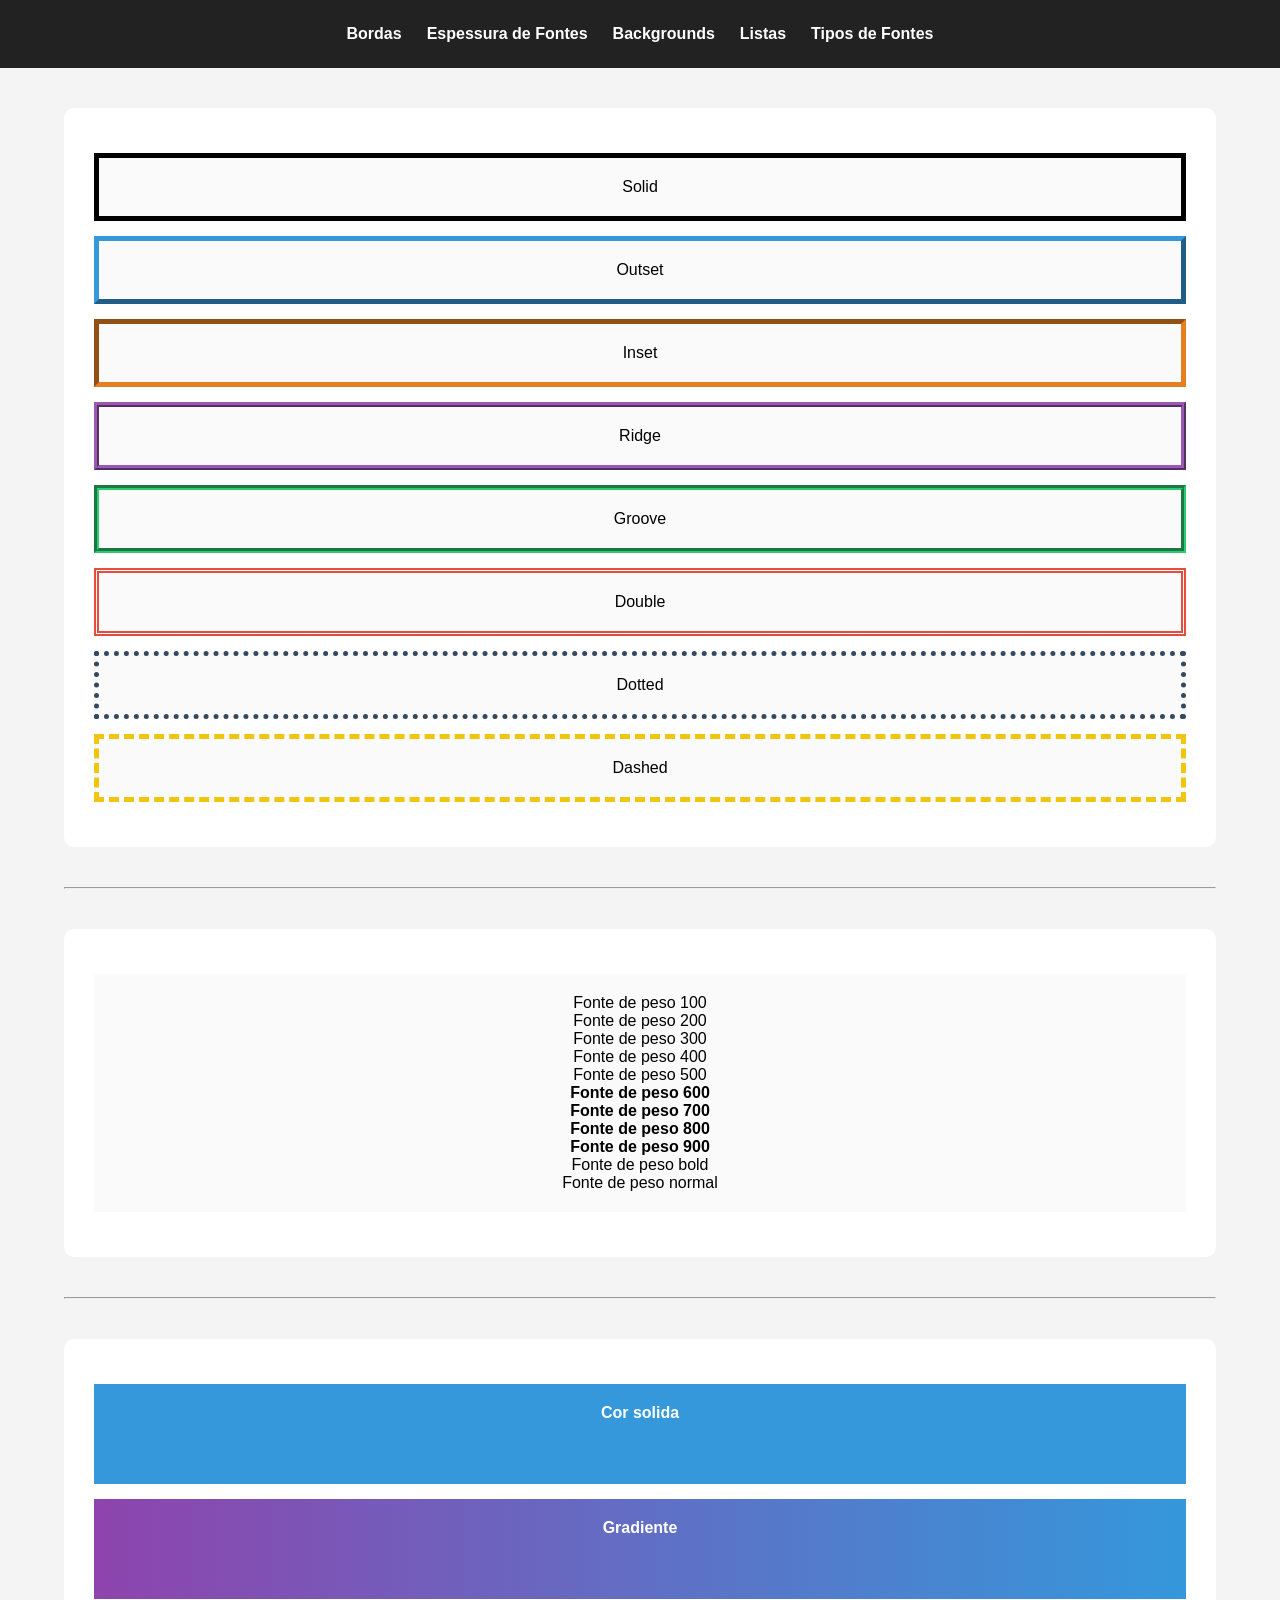
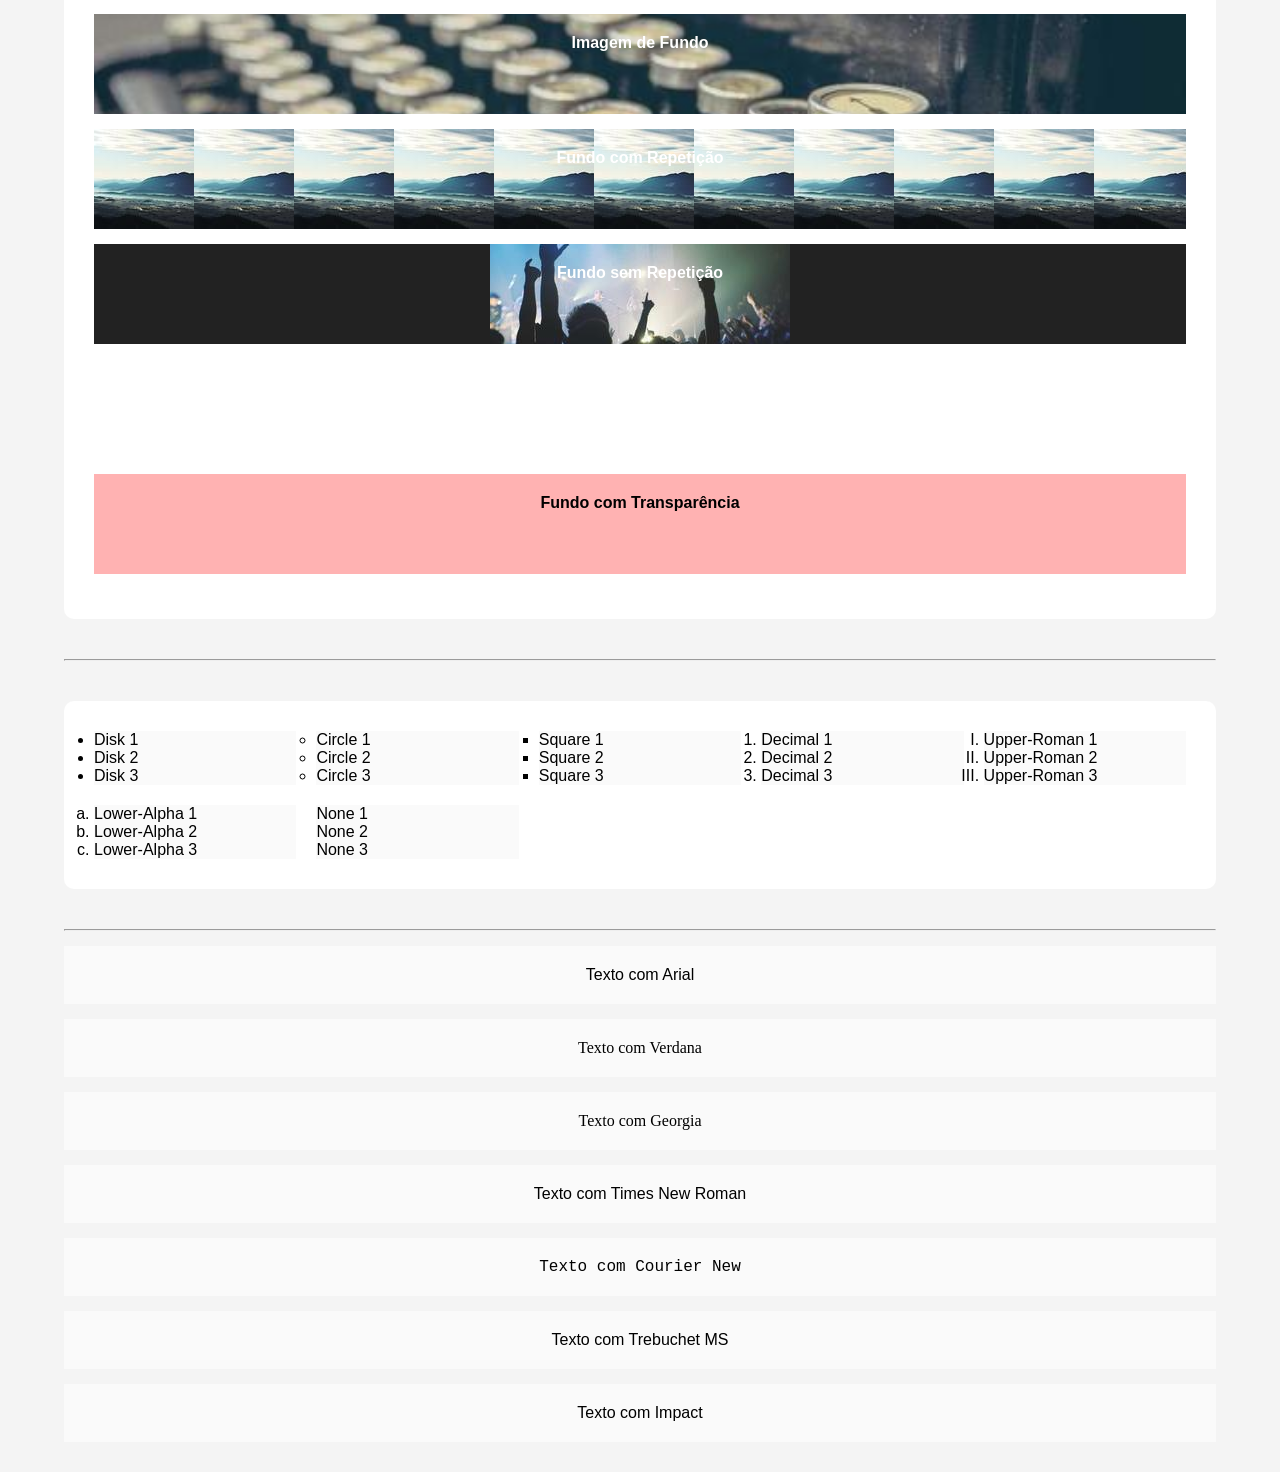
<file: atividade_final_css/index.html>
<!DOCTYPE html>
<html lang="pt-BR">
<head>
    <meta charset="UTF-8">
    <meta name="viewport" content="width=device-width, initial-scale=1.0">
    <title>Atividade final de css</title>
    <link rel="stylesheet" href="style/style.css">
</head>
    <body>
        <header>
            <nav>
                <ul>
                    <li><a href="#bordas">Bordas</a></li>
                    <li><a href="#espessura-fontes">Espessura de Fontes</a></li>
                    <li><a href="#backgrounds">Backgrounds</a></li>
                    <li><a href="#listas">Listas</a></li>
                    <li><a href="#tipos-fontes">Tipos de Fontes</a></li>
                </ul>
            </nav>
        </header>

        <main>
            <section id="bordas" class="secao bordas">
                <article>
                    <p>Solid</p>
                </article>
                <article>
                    <p>Outset</p>
                </article>
                <article>
                    <p>Inset</p>
                </article>
                <article>
                    <p>Ridge</p>
                </article>
                <article>
                    <p>Groove</p>
                </article>
                <article>
                    <p>Double</p>
                </article>
                <article>
                    <p>Dotted</p>
                </article>
                <article>
                    <p>Dashed</p>
                </article>
            </section>

            <hr>

            <section id="espessura-fontes" class="secao espessura-fontes">
               <article>
                   <p class="peso-100">Fonte de peso 100</p>
                   <p class="peso-200">Fonte de peso 200</p>
                   <p class="peso-300">Fonte de peso 300</p>
                   <p class="peso-400">Fonte de peso 400</p>
                   <p class="peso-500">Fonte de peso 500</p>
                   <p class="peso-600">Fonte de peso 600</p>
                   <p class="peso-700">Fonte de peso 700</p>
                   <p class="peso-800">Fonte de peso 800</p>
                   <p class="peso-900">Fonte de peso 900</p>
                   <p class="peso-blod">Fonte de peso bold</p>
                   <p class="peso-normal">Fonte de peso normal</p>
               </article>
            </section>

            <hr>

            <section id="backgrounds" class="secao backgrounds">
                <article>
                    <p>Cor solida</p>
                </article>
                <article>
                    <p>Gradiente</p>
                </article>
                <article>
                    <p>Imagem de Fundo</p>
                </article>
                <article>
                    <p>Fundo com Repetição</p>
                </article>
                <article>
                    <p>Fundo sem Repetição</p>
                </article>
                <article>
                    <p>Fundo Fixo</p>
                </article>
                <article>
                    <p>Fundo com Transparência</p>
                </article>
            </section>

            <hr>

            <section id="listas" class="secao listas">
                <ul>
                    <li>Disk 1</li>
                    <li>Disk 2</li>
                    <li>Disk 3</li>
                </ul>
                <ul>
                    <li>Circle 1</li>
                    <li>Circle 2</li>
                    <li>Circle 3</li>
                </ul>
                <ul>
                    <li>Square 1</li>
                    <li>Square 2</li>
                    <li>Square 3</li>
                </ul>
                <ul>
                    <li>Decimal 1</li>
                    <li>Decimal 2</li>
                    <li>Decimal 3</li>
                </ul>
                <ul>
                    <li>Upper-Roman 1</li>
                    <li>Upper-Roman 2</li>
                    <li>Upper-Roman 3</li>
                </ul>
                <ul>
                    <li>Lower-Alpha 1</li>
                    <li>Lower-Alpha 2</li>
                    <li>Lower-Alpha 3</li>
                </ul>
                <ul>
                    <li>None 1</li>
                    <li>None 2</li>
                    <li>None 3</li>
                </ul>
            </section>

            <hr>

            <section id="tipos-fontes" class="scao tipos-fontes">
                 <article>
                    <p>Texto com Arial</p>
                 </article>
                 <article>
                    <p>Texto com Verdana</p>
                 </article>
                 <article>
                    <p>Texto com Georgia</p>
                 </article>
                 <article>
                    <p>Texto com Times New Roman</p>
                 </article>
                 <article>
                    <p>Texto com Courier New</p>
                 </article>
                 <article>
                    <p>Texto com Trebuchet MS</p>
                 </article>
                 <article>
                    <p>Texto com Impact</p>
                 </article>
            </section>
        </main>
    </body>
</html>
</file>
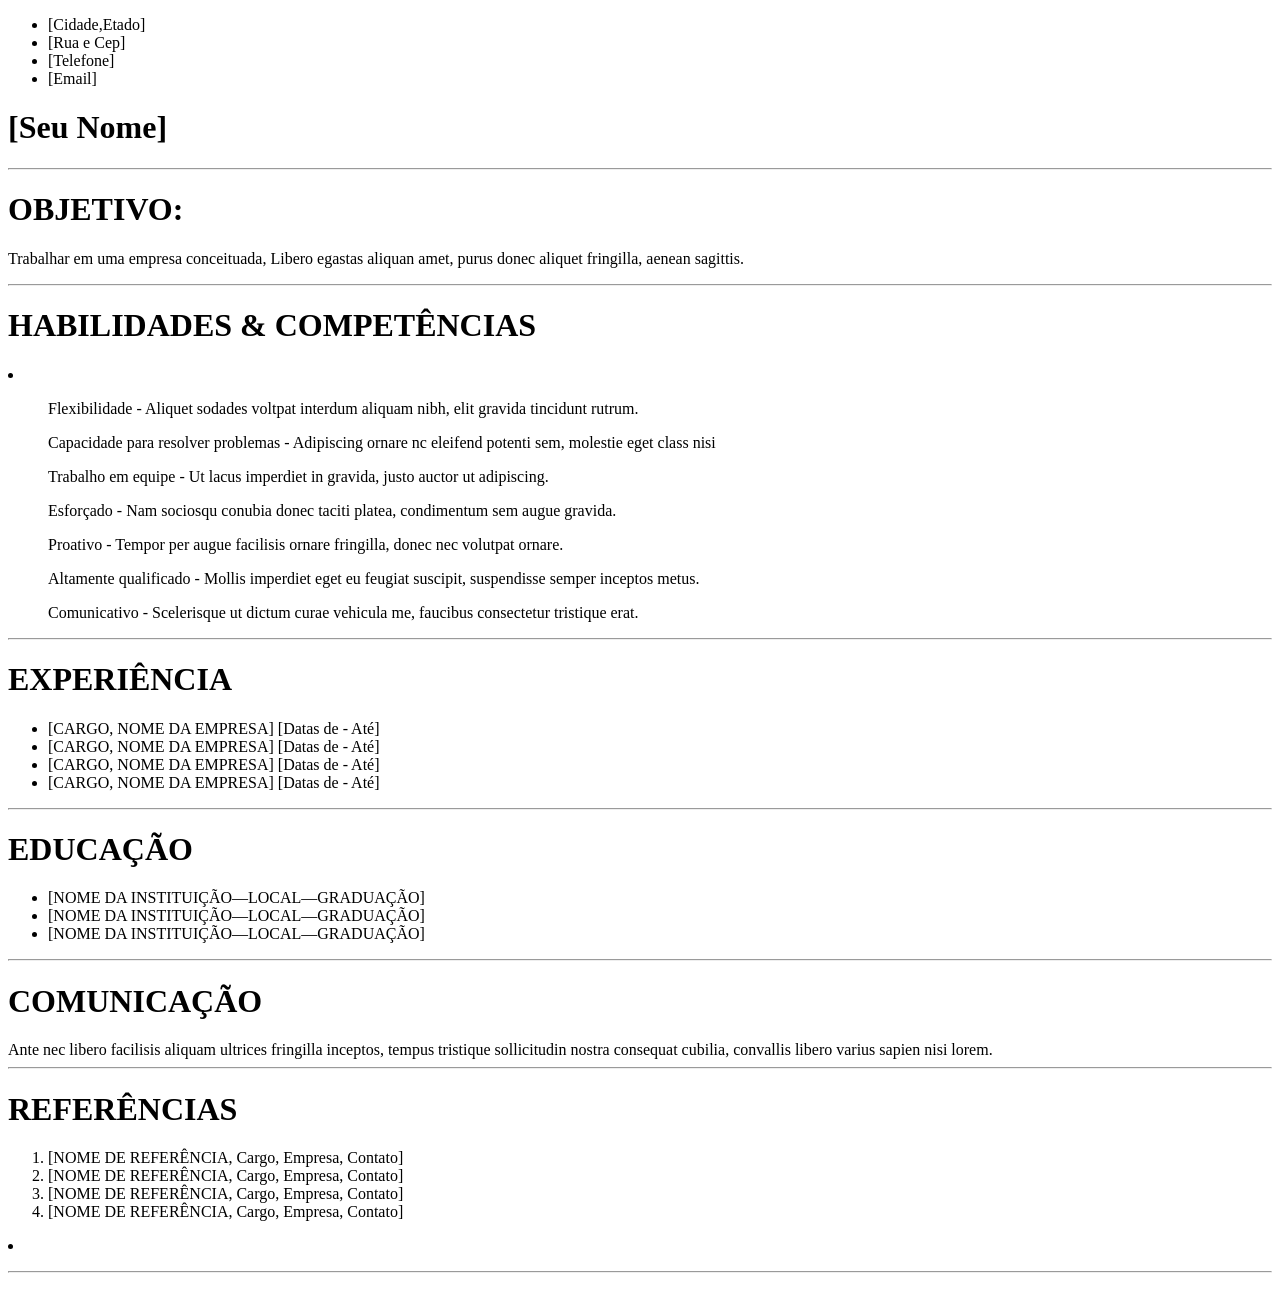
<file: curriculo_html/index.html>
<!DOCTYPE html>
<html lang="PT-BR">
    <head>
    <meta charset="utf-8"/>
    <title>Document</title>
    </head>
    <body>
    <ul>
        <li>[Cidade,Etado]</li>
        <li>[Rua e Cep]</li>
        <li>[Telefone]</li>
        <li>[Email]</li>
    </ul>

    <h1>[Seu Nome]</h1>
    <hr>

    <h1>OBJETIVO:</h1>
    <dl>Trabalhar em uma empresa conceituada, Libero egastas aliquan amet, purus donec aliquet fringilla, aenean sagittis.</dl>
    <hr>

    <h1>HABILIDADES & COMPETÊNCIAS</h1>
    <dl>
        <li>
            <ul>
                <dl>Flexibilidade - Aliquet sodades voltpat interdum aliquam nibh, elit gravida tincidunt rutrum.</dl>
                <dl>Capacidade para resolver problemas - Adipiscing ornare nc eleifend potenti sem, molestie eget class nisi</dl>
                <dl>Trabalho em equipe - Ut lacus imperdiet in gravida, justo auctor ut adipiscing.</dl>
                <dl>Esforçado - Nam sociosqu conubia donec taciti platea, condimentum sem augue gravida.</dl>
                <dl>Proativo - Tempor per augue facilisis ornare fringilla, donec nec volutpat ornare.</dl>
                <dl>Altamente qualificado - Mollis imperdiet eget eu feugiat suscipit, suspendisse semper inceptos metus.</dl>
                <dl>Comunicativo - Scelerisque ut dictum curae vehicula me, faucibus consectetur tristique erat.</dl>
            </ul>
       </li>
    </dl>
    <hr>

    <h1>EXPERIÊNCIA</h1>
    <ul>
        <li>[CARGO, NOME DA EMPRESA] [Datas de - Até]</li>
        <li>[CARGO, NOME DA EMPRESA] [Datas de - Até]</li>
        <li>[CARGO, NOME DA EMPRESA] [Datas de - Até]</li>
        <li>[CARGO, NOME DA EMPRESA] [Datas de - Até]</li>
    </ul>
    <hr>

    <h1>EDUCAÇÃO</h1>
    <ul>
        <li>[NOME DA INSTITUIÇÃO—LOCAL—GRADUAÇÃO]</li>
        <li>[NOME DA INSTITUIÇÃO—LOCAL—GRADUAÇÃO]</li>
        <li>[NOME DA INSTITUIÇÃO—LOCAL—GRADUAÇÃO]</li>
    </ul>
    <hr>

    <h1>COMUNICAÇÃO</h1>
    Ante nec libero facilisis aliquam ultrices fringilla inceptos, tempus tristique sollicitudin nostra consequat cubilia, convallis libero varius sapien nisi lorem.
    <hr>

    <h1>REFERÊNCIAS</h1>
    <ol>
        <li>[NOME DE REFERÊNCIA, Cargo, Empresa, Contato]</li>
        <li>[NOME DE REFERÊNCIA, Cargo, Empresa, Contato]</li>
        <li>[NOME DE REFERÊNCIA, Cargo, Empresa, Contato]</li>
        <li>[NOME DE REFERÊNCIA, Cargo, Empresa, Contato]</li>
    </ol>

    </body>








    <ul></ul><!-- lista não ordenada -->

    <ol></ol><!-- lista ordenada -->

    <li></li><!-- elementos da lista -->

    <p></p><!-- paragráfo -->

    <hr><!-- cria uma linha de separação -->

    <h1><!-- título principal -->

    <h2><!-- subtitulo principal -->

    <h3><!-- subtitulo de terceiro nível -->

    <h4><!-- subtitulo de quarto nível -->

    <h5><!-- subtitulo de quinto nível -->

    <h6><!-- subtitulo de menor importancia -->

    <dl><!-- lista de descrição -->

    <dt><!-- especifica o termo ou palavra que será definida na lista -->

    <dd><!-- contém a descrição, definição ou explicação do termo anterior -->
</file>
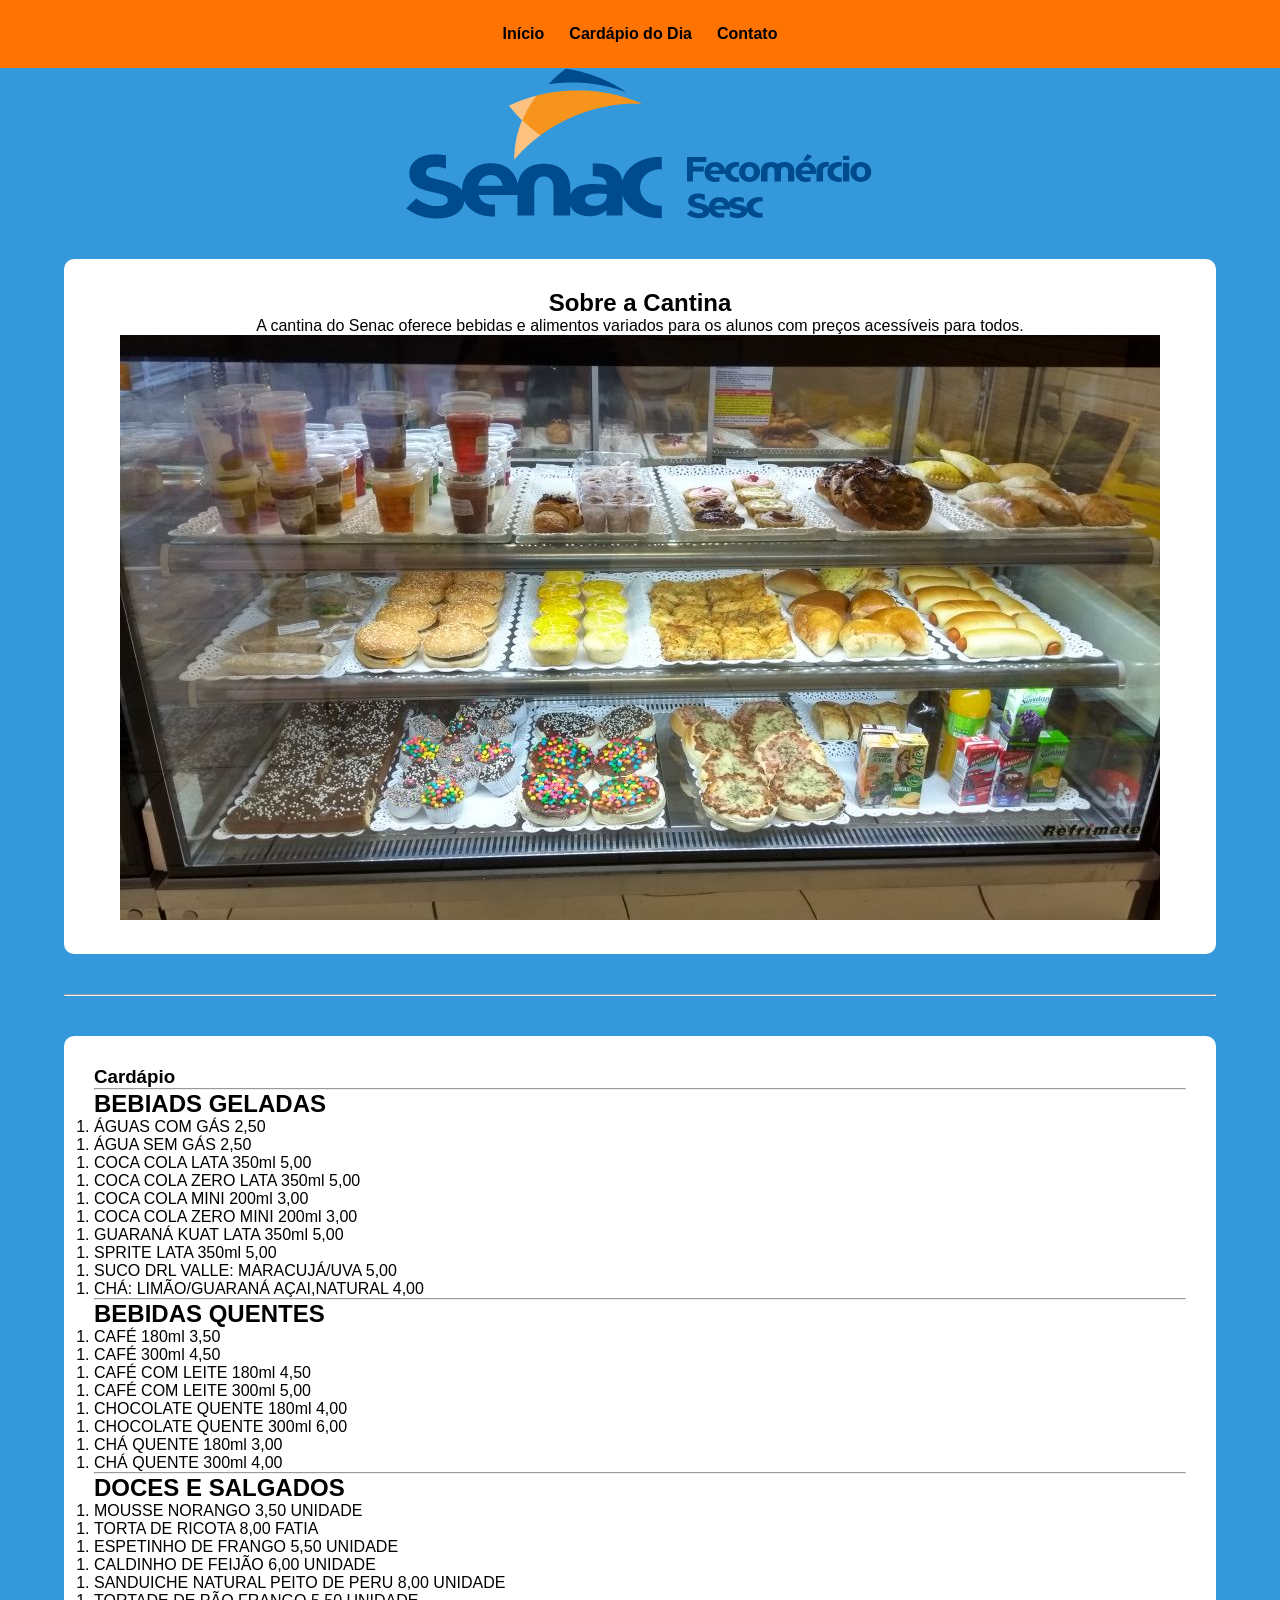
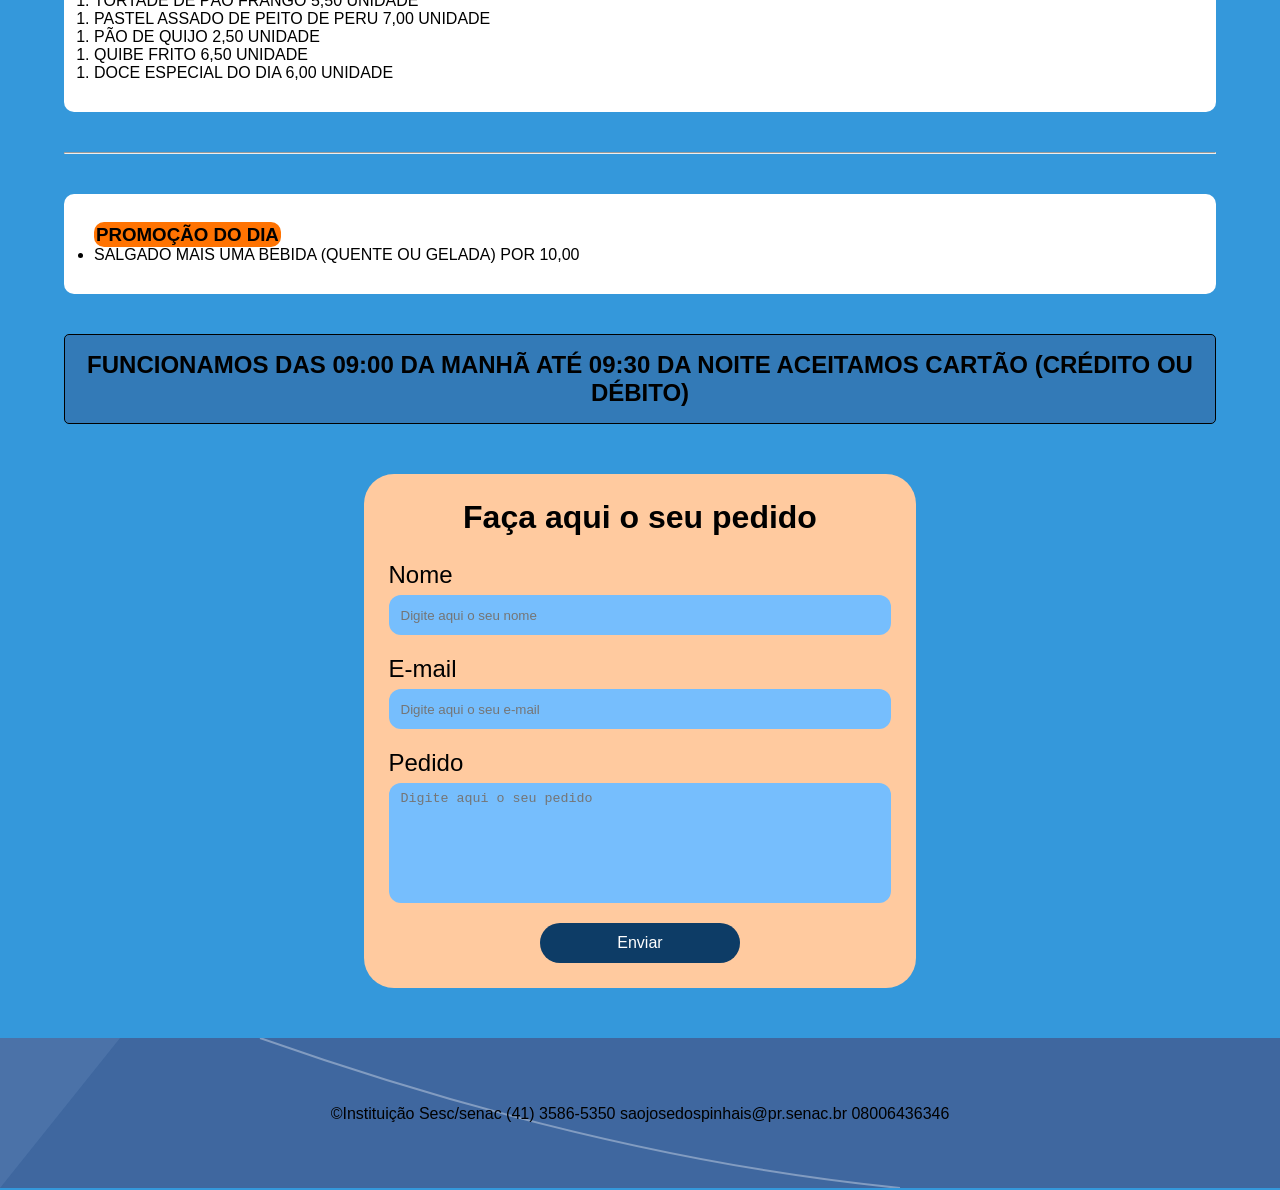
<file: vitória_projeto_cantina/index.html>
<!DOCTYPE html>
<html lang="pt-BR">
<head>
    <meta charset="UTF-8">
    <meta name="viewport" content="width=device-width, initial-scale=1.0">
    <title>Cantina Senac</title>
    <link rel="stylesheet" href="style/style.css">
</head>

    <body>
        <header>
            <nav>
               <ul>
                 <li><a href="#inicio">Início</a></li>
                 <li><a href="#cardapio do dia">Cardápio do Dia</a></li>
                 <li><a href="#contato">Contato</a></li>
               </ul>
            </nav>
        </header>

        <figure>
                <img class="imagem" src="image/imagem_senac.png" alt="imagem da logo do sesc">
            </figure>
    
        <main>
            <article class="apresentacao_cantina">
                <h1>Sobre a Cantina</h1>
                <p>A cantina do Senac oferece bebidas e alimentos variados para os alunos com preços acessíveis para todos.</p>
                <img class="cantina" src="image/comida_cantina.jpg" alt="frente da cantina">
            </article>
                <hr>

            <article class="cardapio">
            <section>
                <h1>Cardápio</h1>
                <hr>

                <h2>BEBIADS GELADAS</h2>
                <ol>
                    <li>ÁGUAS COM GÁS  2,50</li>
                </ol>
                <ol>
                    <li>ÁGUA SEM GÁS  2,50</li>
                </ol>
                <ol>
                    <li>COCA COLA LATA 350ml  5,00</li>
                </ol>
                <ol>
                    <li>COCA COLA ZERO LATA 350ml  5,00</li>
                </ol>
                <ol>
                    <li>COCA COLA MINI 200ml  3,00</li>
                </ol>
                <ol>
                    <li>COCA COLA ZERO MINI 200ml  3,00</li>
                </ol>
                <ol>
                    <li>GUARANÁ KUAT LATA 350ml  5,00</li>
                </ol>
                <ol>
                    <li>SPRITE LATA 350ml  5,00</li>
                </ol>
                <ol>
                    <li>SUCO DRL VALLE: MARACUJÁ/UVA  5,00</li>
                </ol>
                <ol>
                    <li>CHÁ: LIMÃO/GUARANÁ AÇAI,NATURAL  4,00</li>
                </ol>
                <hr>

                <h2>BEBIDAS QUENTES</h2>

                <ol>
                    <li>CAFÉ 180ml  3,50</li>
                </ol>
                <ol>
                    <li>CAFÉ 300ml  4,50</li>
                </ol>
                <ol>
                    <li>CAFÉ COM LEITE 180ml  4,50</li>
                </ol>
                <ol>
                    <li>CAFÉ COM LEITE 300ml  5,00</li>
                </ol>
                <ol>
                    <li>CHOCOLATE QUENTE 180ml  4,00</li>
                </ol>
                <ol>
                    <li>CHOCOLATE QUENTE 300ml  6,00</li>
                </ol>
                <ol>
                    <li>CHÁ QUENTE 180ml  3,00</li>
                </ol>
                <ol>
                    <li>CHÁ QUENTE 300ml  4,00</li>
                </ol>
                <ol>
                <hr>

                <h2>DOCES E SALGADOS</h2>
                <ol>
                    <li>MOUSSE NORANGO 3,50 UNIDADE</li>
                </ol>
                <ol>
                    <li>TORTA DE RICOTA 8,00 FATIA</li>
                </ol>
                <ol>
                    <li>ESPETINHO DE FRANGO 5,50 UNIDADE</li>
                </ol>
                <ol>
                    <li>CALDINHO DE FEIJÃO 6,00 UNIDADE</li>
                </ol>
                <ol>
                    <li>SANDUICHE NATURAL PEITO DE PERU 8,00 UNIDADE</li>
                </ol>
                <ol>
                    <li>TORTADE DE PÃO FRANGO 5,50 UNIDADE</li>
                </ol>
                <ol>
                    <li> PASTEL ASSADO DE PEITO DE PERU 7,00 UNIDADE</li>
                </ol>
                <ol>
                    <li>PÃO DE QUIJO 2,50 UNIDADE</li>
                </ol>
                <ol>
                    <li>QUIBE FRITO 6,50 UNIDADE</li>
                </ol>
                <ol>
                    <li>DOCE ESPECIAL DO DIA 6,00 UNIDADE</li>
                </ol>
             </article>
                <hr>

                <article class="promocao">
                    <h3><mark class="destaque">PROMOÇÃO DO DIA</mark></h3>
                     <ul>
                        <li>SALGADO MAIS UMA BEBIDA (QUENTE OU GELADA) POR 10,00</li>
                     </ul>

                </article>

            </section>

            <aside class="informacao">
                <h1 class="horarrio">FUNCIONAMOS DAS 09:00 DA MANHÃ ATÉ 09:30 DA NOITE ACEITAMOS CARTÃO (CRÉDITO OU DÉBITO)</h1>
            </aside>

            <section class="formulario">
                <div class="form-cta">
                    <h3>Faça aqui o seu pedido</h3>
                    <form class="lead-form">
                        <div class="form-row">
                            <label>Nome</label>
                            <input type="text" name="nome" id="nome" placeholder="Digite aqui o seu nome">
                        </div>
                        <div class="form-row">
                            <label>E-mail</label>
                            <input type="email" neme="email" id="email" placeholder="Digite aqui o seu e-mail">
                        </div>
                        <div class="form-row">
                            <label>Pedido</label>
                            <textarea name="pedido" id="pedido" placeholder="Digite aqui o seu pedido" cols="50" rows="5"></textarea>
                        </div>
                        <button class="btn" type="submit">Enviar</button>
                    </form>
                </div>
            </section>

        </main>

        <footer class="rodape">
            <p>&copy;Instituição Sesc/senac (41) 3586-5350 saojosedospinhais@pr.senac.br 08006436346</p>
        </footer>
    </body>
</html>
</file>
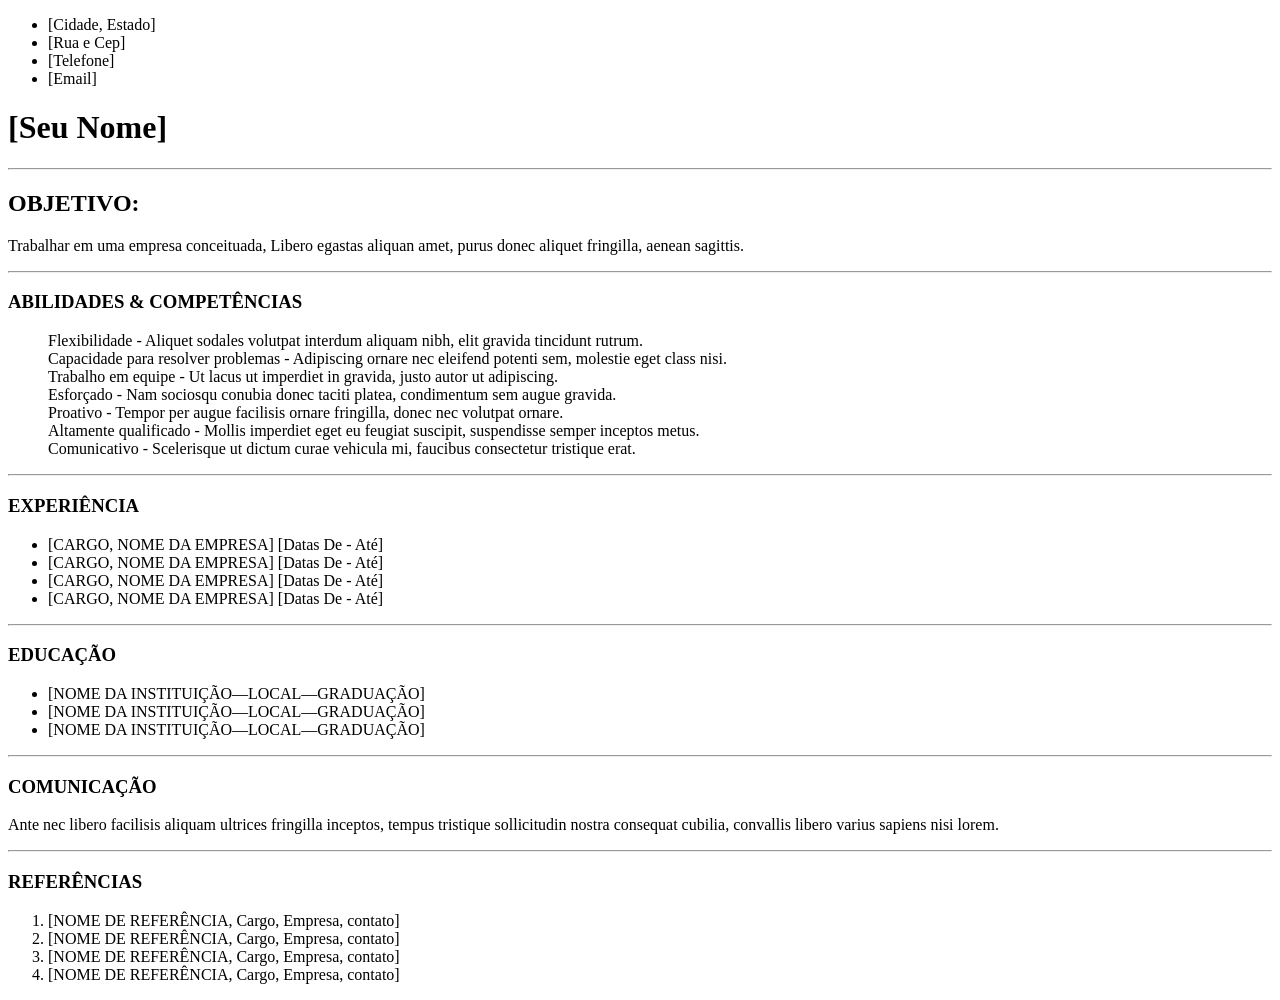
<file: curriculo_html/correcao.html>
<!DOCTYPE html>
<html lang="PT-BR">
<head>
    <meta charset="UTF-8">
    <meta name="viewport"
     content="width=device-width, initial-scale=1.0">
    <title>Document</title>
</head>
<body>
    <ul>
        <!-- define uma lista não ordenada -->
        <li>[Cidade, Estado]</li> <!-- <li> imforma o conteúdo da lista -->
        <li>[Rua e Cep]</li>
        <li>[Telefone]</li>
        <li>[Email]</li>
    </ul>
    <h1>[Seu Nome]</h1>
    <hr>

    <h2>OBJETIVO:</h2>
    <p>Trabalhar em uma empresa conceituada, Libero egastas aliquan amet, purus donec aliquet fringilla, aenean sagittis.</p>
    <hr>

    <dl>
        <dt>
            <h3>ABILIDADES & COMPETÊNCIAS</h3>
        </dt>
        <dd>Flexibilidade - Aliquet sodales volutpat interdum aliquam nibh, elit gravida tincidunt rutrum.</dd>
        <dd>Capacidade para resolver problemas - Adipiscing ornare nec eleifend potenti sem, molestie eget class nisi.</dd>
        <dd>Trabalho em equipe - Ut lacus ut imperdiet in gravida, justo autor ut adipiscing.</dd>
        <dd>Esforçado - Nam sociosqu conubia donec taciti platea, condimentum sem augue gravida.</dd>
        <dd>Proativo - Tempor per augue facilisis ornare fringilla, donec nec volutpat ornare.</dd>
        <dd>Altamente qualificado - Mollis imperdiet eget eu feugiat suscipit, suspendisse semper inceptos metus.</dd>
        <dd>Comunicativo - Scelerisque ut dictum curae vehicula mi, faucibus consectetur tristique erat.</dd>
    </dl>
    <hr>

    <h3>EXPERIÊNCIA</h3>
    <ul>
        <li>[CARGO, NOME DA EMPRESA] [Datas De - Até]</li>
        <li>[CARGO, NOME DA EMPRESA] [Datas De - Até]</li>
        <li>[CARGO, NOME DA EMPRESA] [Datas De - Até]</li>
        <li>[CARGO, NOME DA EMPRESA] [Datas De - Até]</li>
    </ul>
    <hr>

    <h3>EDUCAÇÃO</h3>
    <ul>
        <li>[NOME DA INSTITUIÇÃO—LOCAL—GRADUAÇÃO]</li>
        <li>[NOME DA INSTITUIÇÃO—LOCAL—GRADUAÇÃO]</li>
        <li>[NOME DA INSTITUIÇÃO—LOCAL—GRADUAÇÃO]</li>
    </ul>
    <hr>

    <h3>COMUNICAÇÃO</h3>
    <p>Ante nec libero facilisis aliquam ultrices fringilla inceptos, tempus tristique sollicitudin nostra consequat cubilia, convallis libero varius sapiens nisi lorem.</P>
    <hr>

    <h3>REFERÊNCIAS</h3>
    <ol>
        <li>[NOME DE REFERÊNCIA, Cargo, Empresa, contato]</li>
        <li>[NOME DE REFERÊNCIA, Cargo, Empresa, contato]</li>
        <li>[NOME DE REFERÊNCIA, Cargo, Empresa, contato]</li>
        <li>[NOME DE REFERÊNCIA, Cargo, Empresa, contato]</li>
    </ol>
</body>
</html>
</file>
<file: atividade_final_css/style/style.css>
* {
    padding: 0;
    margin: 0;
    box-sizing: border-box;
}

body {
    font-family: Arial, sans-serif;
    background-color: #f4f4f4;
    color: 222;
}

header {
    background-color: #222;
    padding: 25px;
    position: sticky;
    top: 0;
}

nav ul {
    display: flex;
    gap: 25px;
    justify-content: center;
    list-style: none;
}

nav a {
    color: white;
    text-decoration: none;
    font-weight: bold;
}

nav a:hover {
    color: #00bcd4;
}

main {
    width: 90%;
    margin: 30px auto;
}

.secao {
    margin: 40px 0;
    padding: 30px;
    background-color: white;
    border-radius: 10px;
}

article {
    padding: 20px;
    margin: 15px 0;
    text-align: center;
    background-color: #fafafa;
}

/* BORDAS */

.bordas article:nth-child(1) {
    border: 5px solid #000;
}

.bordas article:nth-child(2) {
    border: 5px outset #3498db;
}

.bordas article:nth-child(3) {
    border: 5px inset #e67e22;
}

.bordas article:nth-child(4) {
    border: 5px ridge #9b59b6;
}

.bordas article:nth-child(5) {
    border: 5px groove #2ecc71;
}

.bordas article:nth-child(6) {
    border: 5px double #e74c3c;
}

.bordas article:nth-child(7) {
    border: 5px dotted #34495e;
}

.bordas article:nth-child(8) {
    border: 5px dashed #f1c40f;
}

/* ESPESSURAS DAS FONTES */

.peso-100 {
    font-weight: 100;
}

.peso-200 {
    font-weight: 200;
}

.peso-300 {
    font-weight: 300;
}

.peso-400 {
    font-weight: 400;
}

.peso-500 {
    font-weight: 500;
}

.peso-600 {
    font-weight: 600;
}

.peso-700 {
    font-weight: 700;
}

.peso-800 {
    font-weight: 800;
}

.peso-900 {
    font-weight: 900;
}

.peso-bold {
    font-weight: bold
}

.peso-normal {
    font-weight: normal;
}

/* BACKGROUNDS */

.backgrounds article {
    min-height: 100px;
    color: white;
    font-weight: bold;
}

.backgrounds article:nth-child(1) {
    background-color: #3498db;
}

.backgrounds article:nth-child(2) {
    background: linear-gradient(to right, #8e44ad, #3498db);
}

.backgrounds article:nth-child(3) {
    background-image: url(../image/cover.jpg);
    background-size: cover;
    background-position: center;
}

.backgrounds article:nth-child(4) {
    background-image: url(../image/repeat.jpg);
    background-repeat: repeat;
}

.backgrounds article:nth-child(5) {
    background-image: url(../image/no-repeat.jpg);
    background-repeat: no-repeat;
    background-position: center;
    background-color: #222;
}

.backgrounds article:nth-child(6) {
    background-image: url(../image/fixed.jpg);
    background-attachment: fixed;
    background-size: center;
    background-position: center;
}

.backgrounds article:nth-child(7) {
    background-color: rgba(255, 0, 0, 0.3);
    color: #000;
  /* opacity: 0.3; */
}

/* LISTAS */

.listas {
    display: grid;
    grid-template-columns: repeat(auto-fit, minmax(180px, 1fr));
    gap: 20px;
}

.listas ul {
    background-color: #fafafa;
    padding: 25px sold #ccc;
}

.listas ul:nth-child(1) {
    list-style-type: disc;
}

.listas ul:nth-child(2) {
    list-style-type: circle;
}

.listas ul:nth-child(3) {
    list-style-type: square;
}

.listas ul:nth-child(4) {
    list-style-type: decimal;
}

.listas ul:nth-child(5) {
    list-style-type: upper-roman;
}

.listas ul:nth-child(6) {
    list-style-type: lower-alpha;
}

.listas ul:nth-child(7) {
    list-style-type: none;
}

/* TIPOS DE FONTES */

.tipos-fontes article:nth-child(1) {
    font-family: Arial, sans-serif;
}

.tipos-fontes article:nth-child(2) {
    font-family: Verdana sans-serif;
}

.tipos-fontes article:nth-child(3) {
    font-family: Georgia serif serif;
}

.tipos-fontes article:nth-child(4) {
    font-family: 'Times New Roman' serif;
}

.tipos-fontes article:nth-child(5) {
    font-family: 'Courier New', monospace;
}

.tipos-fontes article:nth-child(6) {
    font-family: 'Trebuchet MS', sans-serif;
}

.tipos-fontes article:nth-child(7) {
    font-family: Impact, sans-serif;
}

/* LINHA SEPARADORA */

.hr {
    margin: 40px 0;
    border: none;
    height: 2px;
    background-color: #ddd;
}

/* RESPONSIVO */

@media (max-width: 769px) {
    nav ul {
        flex-direction: colum;
        align-items: center;
    }

    main {
        width: 95%;
    }
}
</file>
<file: vitória_projeto_cantina/style/style.css>
* {
    padding: 0;
    margin: 0;
    box-sizing: border-box;
}

body {
    font-family: Verdana, sans-serif;
    background-color: #3498db;
    color: 222;
}

header {
    background-color: #ff7302;
    padding: 25px;
    position: sticky;
    top: 0;
}

nav ul {
    display: flex;
    gap: 25px;
    justify-content: center;
    list-style: none;
}

nav a {
    color: black;
    text-decoration: none;
    font-weight: bold;
}

nav a:hover {
    color: #337ab7;
}

main {
    width: 90%;
    margin: 30px auto;
}

article {
    padding: 20px;
    margin: 15px 0;
    background-color: white;
    border: 5px darkblue #3498db;
}

.apresentacao_cantina {
    padding: 20px;
    margin: 15px;
    background-color: white;
    border: 5px darkblue #3498db;
}

.apresentacao_cantina {
    margin: 40px 0;
    padding: 30px;
    background-color: white;
    border-radius: 10px;
    text-align: center;
}

.cardapio {
    padding: 20px;
    margin: 15px 0;
    background-color: white;
    border: 5px darkblue #3498db;
}

.cardapio {
    margin: 40px 0;
    padding: 30px;
    background-color: white;
    border-radius: 10px;
}

.promocao {
    padding: 20px;
    margin: 15px 0;
    background-color: white;
    border: 5px darkblue #3498db;
}

.promocao {
    margin: 40px 0;
    padding: 30px;
    background-color: white;
    border-radius: 10px;
}

.destaque {
    background-color: #ff7302;
    padding: 2px;
    border-radius: 10px;
}

.imagem {
    display: block;
    margin: 0 auto;
    width: 468px;
    height: 151px;
}

.cantina {
    width: 1040px;
    height: 585px;
    max-width: 100%;
    height: auto;
}



.informacao {
    text-align: center;
    background-color: #337ab7;
    padding: 1rem;
    border: 1px solid black;
    border-radius: 5px;
    width: 100%;
    display: flex;
    justify-content: center;
    color: black;
    writing-mode: horizontal-tb;
}

.formulario {
    width: 80%;
    margin: 50px auto;
}

.formulario .form-cta{
    width: 60%;
    height: auto;
    background-color: #ffca9f;
    border-radius: 30px;
    padding: 25px;
    margin: 0 auto;
}

.form-cta h3{
    text-align: center;
    padding-bottom: 25px;
    font-size: 32px;
    font-weight: 600;
    color: black;
}

.lead-form{
    display: flex;
    flex-direction: column;
    gap: 20px;
}

.form-row{
    display: flex;
    flex-direction: column;
    gap: 6px;
}

.form-row label {
    color: black;
    font-size: 24px;
    font-weight: 500;
}

.form-row input {
    height: 40px;
    background-color: #76befd;
    border: none;
    border-radius: 12px;
    padding: 0 12px;
}

.form-row textarea {
    height: 120px;
    background-color:#76befd ;
    border: none;
    border-radius: 12px;
    padding: 8px 12px;
    resize: none;
}

.lead-form .btn {
    width: 200px;
    height: 40px;
    border-radius: 24px;
    border: none;
    background-color: #0d3c66;
    color: white;
    margin: 0 auto;
    font-size: 16px;
    cursor: pointer;
    transition: .3s;
}

.lead-form .btn:hover {
    background-color: #ff7302;
}

.rodape {
    width: 100%;
    height: 150px;
    background-color: #ff7302;
    background-image: url(../image/logo_rodape.svg);
}

footer p{
    text-align: center;
    padding: 67px;
    font-size: 16px;
    color: black;
}
</file>
